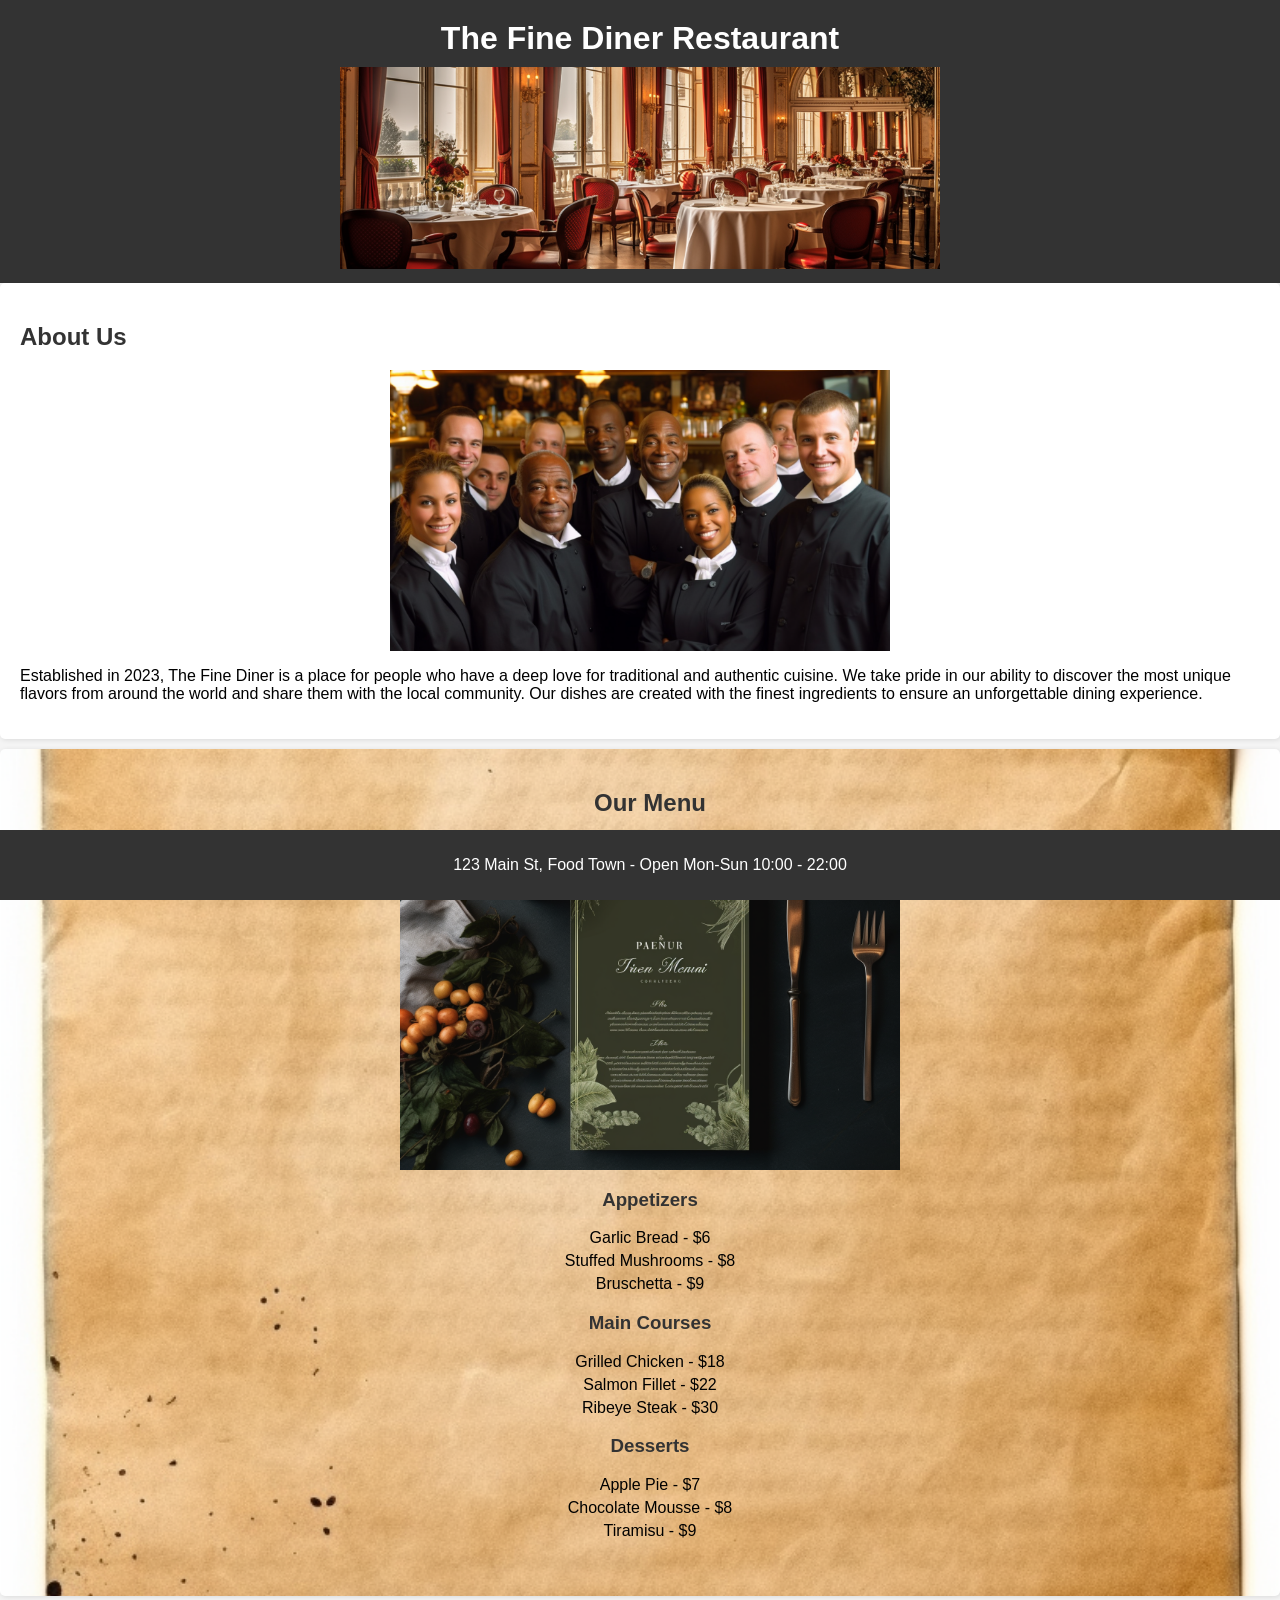
<file: docs/index.html>
<!DOCTYPE html>
<html lang="en">

<head>
    <meta charset="UTF-8">
    <meta name="viewport" content="width=device-width, initial-scale=1.0">
    <title>The Fine Diner</title>
<link rel="stylesheet" href="style.css">
</head>

<body>

    <header>
        <h1>The Fine Diner Restaurant</h1>
        <img src="images/restaurant_interior.png" alt="The Fine Diner interior">
    </header>

    <section>
        <h2>About Us</h2>
        <img src="images/fine_dining_staff.png" alt="The Fine Diner staff">
        <p>
            Established in 2023, The Fine Diner is a place for people who have a deep love for traditional and authentic cuisine. We take pride in our ability to discover the most unique flavors from around the world and share them with the local community. Our dishes are created with the finest ingredients to ensure an unforgettable dining experience.
        </p>
    </section>

    <section id="menu">
        <h2>Our Menu</h2>
        <img src="images/menu.png" alt="The Fine Diner Menu">

        <h3>Appetizers</h3>
        <ul>
            <li>Garlic Bread - $6</li>
            <li>Stuffed Mushrooms - $8</li>
            <li>Bruschetta - $9</li>
        </ul>

        <h3>Main Courses</h3>
        <ul>
            <li>Grilled Chicken - $18</li>
            <li>Salmon Fillet - $22</li>
            <li>Ribeye Steak - $30</li>
        </ul>

        <h3>Desserts</h3>
        <ul>
            <li>Apple Pie - $7</li>
            <li>Chocolate Mousse - $8</li>
            <li>Tiramisu - $9</li>
        </ul>
    </section>


    <footer>
        <p>123 Main St, Food Town - Open Mon-Sun 10:00 - 22:00</p>
    </footer>

</body>

</html>
</file>
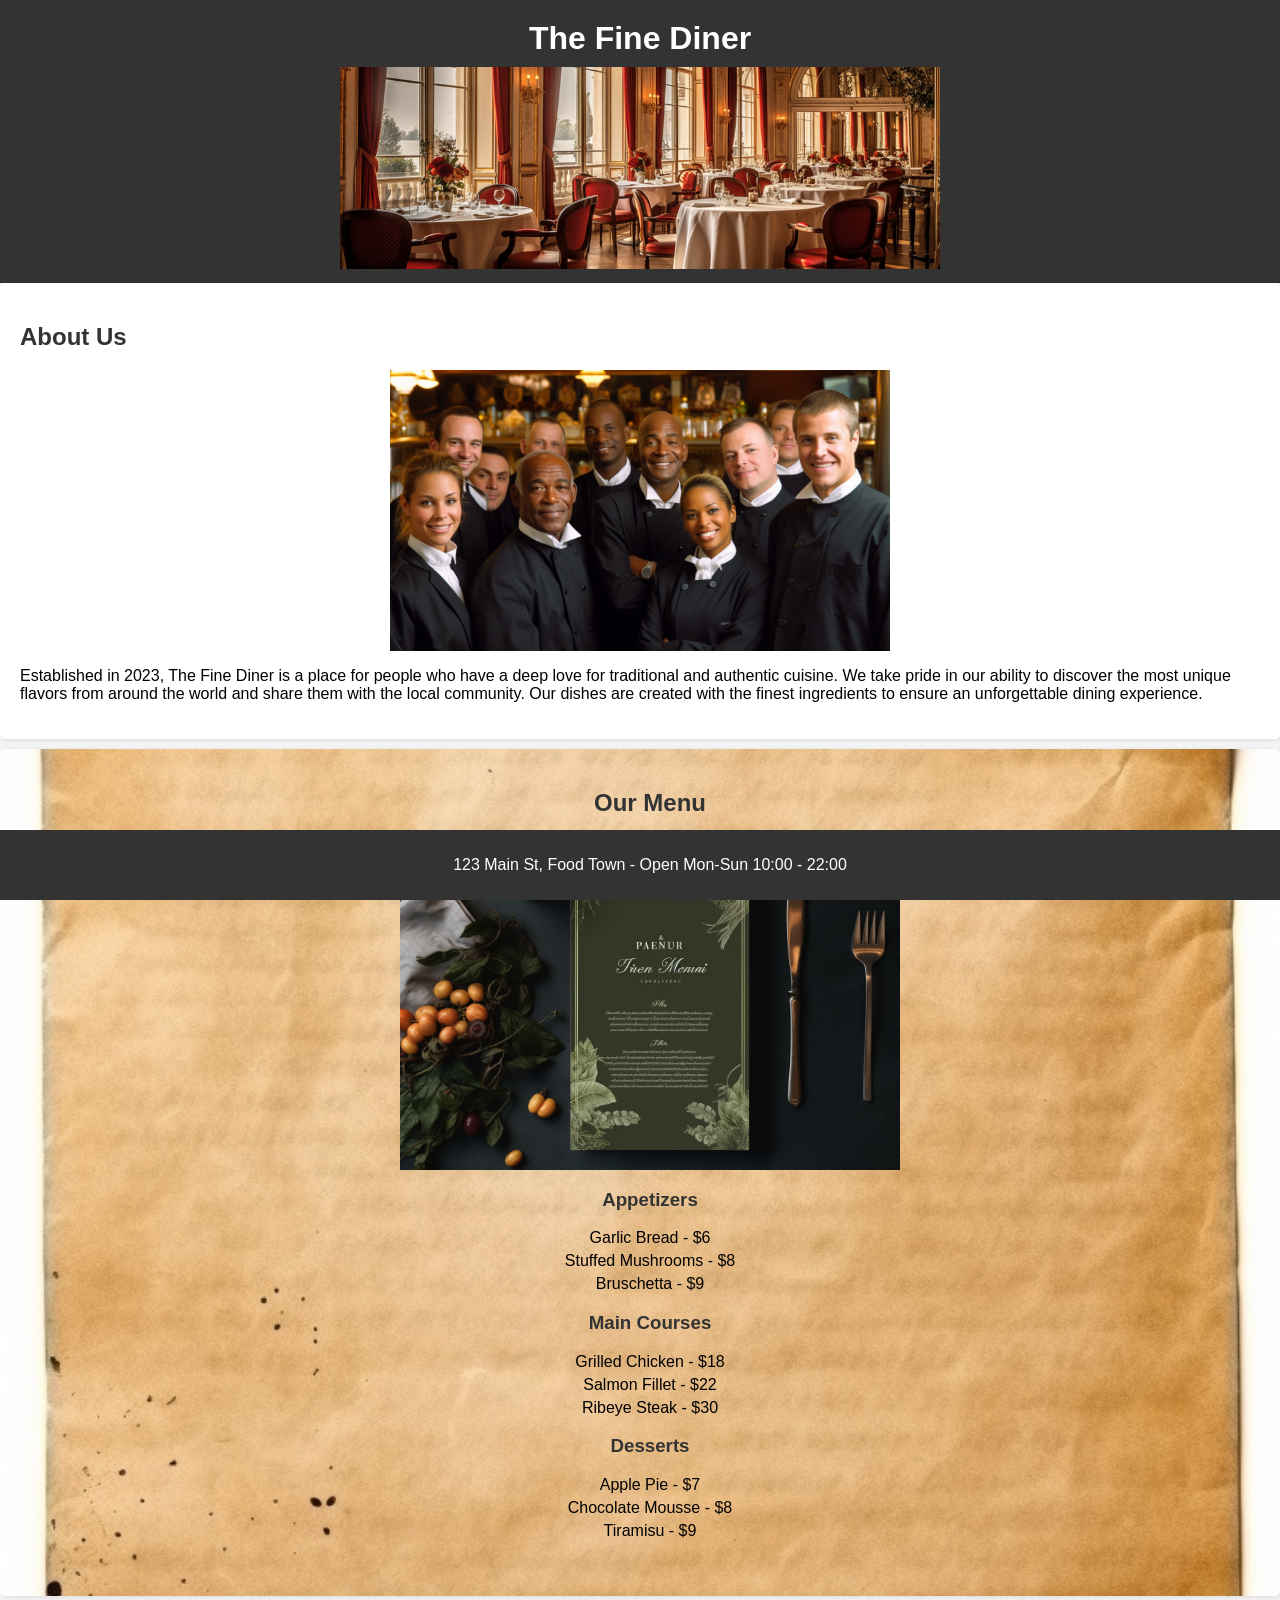
<file: workspace/index.html>
<!DOCTYPE html>
<html lang="en">

<head>
    <meta charset="UTF-8">
    <meta name="viewport" content="width=device-width, initial-scale=1.0">
    <title>The Fine Diner</title>
<!-- Load the CSS style.css sheet -->
<link rel="stylesheet" href="style.css">
</head>

<body>

    <header>
        <h1>The Fine Diner</h1>
        <img src="images/restaurant_interior.png" alt="The Fine Diner interior">
    </header>

    <section>
        <h2>About Us</h2>
        <img src="images/fine_dining_staff.png" alt="The Fine Diner staff">
        <p>
            Established in 2023, The Fine Diner is a place for people who have a deep love for traditional and authentic cuisine. We take pride in our ability to discover the most unique flavors from around the world and share them with the local community. Our dishes are created with the finest ingredients to ensure an unforgettable dining experience.
        </p>
    </section>

    <section id="menu">
        <h2>Our Menu</h2>
        <img src="images/menu.png" alt="The Fine Diner Menu">

        <h3>Appetizers</h3>
        <ul>
            <li>Garlic Bread - $6</li>
            <li>Stuffed Mushrooms - $8</li>
            <li>Bruschetta - $9</li>
        </ul>

        <h3>Main Courses</h3>
        <ul>
            <li>Grilled Chicken - $18</li>
            <li>Salmon Fillet - $22</li>
            <li>Ribeye Steak - $30</li>
        </ul>

        <h3>Desserts</h3>
        <ul>
            <li>Apple Pie - $7</li>
            <li>Chocolate Mousse - $8</li>
            <li>Tiramisu - $9</li>
        </ul>
    </section>


    <footer>
        <p>123 Main St, Food Town - Open Mon-Sun 10:00 - 22:00</p>
    </footer>

</body>

</html>
</file>
<file: docs/style.css>
body {
  font-family: Arial, sans-serif;
  margin: 0;
  padding: 0;
  background-color: #f4f4f4;
}

header {
  background-color: #333;
  color: white;
  text-align: center;
  padding: 10px;
}

header h1 {
  margin: 0;
  padding: 10px 0;
}

header img {
  width: 70%;
  max-width: 600px;
}

section {
  padding: 20px;
  margin-bottom: 10px;
  background-color: white;
  border-radius: 5px;
  box-shadow: 1px 1px 5px rgba(0, 0, 0, 0.1);
}

section img {
  width: 100%;
  max-width: 500px;
  display: block;
  margin: 10px auto;
}

#menu {
  background-image: url('images/paper_bg.png');
  background-size: cover;
  background-position: center;
  padding: 20px 60px 40px 80px; 
  margin-bottom: 20px;
  text-align: center;
}

h2, h3 {
  color: #333;
}

ul {
  padding: 0;
}

li {
  list-style-type: none;
  margin: 5px 0;
}

footer {
  background-color: #333;
  color: white;
  text-align: center;
  padding: 10px;
  position: fixed;
  width: 100%;
  bottom: 0;
}
</file>
<file: workspace/style.css>
body {
  font-family: Arial, sans-serif;
  margin: 0;
  padding: 0;
  background-color: #f4f4f4;
}

header {
  background-color: #333;
  color: white;
  text-align: center;
  padding: 10px;
}

header h1 {
  margin: 0;
  padding: 10px 0;
}

header img {
  width: 70%;
  max-width: 600px;
}

section {
  padding: 20px;
  margin-bottom: 10px;
  background-color: white;
  border-radius: 5px;
  box-shadow: 1px 1px 5px rgba(0, 0, 0, 0.1);
}

section img {
  width: 100%;
  max-width: 500px;
  display: block;
  margin: 10px auto;
}

#menu {
  background-image: url('images/paper_bg.png');
  background-size: cover;
  background-position: center;
  padding: 20px 60px 40px 80px; 
  margin-bottom: 20px;
  text-align: center;
}

h2, h3 {
  color: #333;
}

ul {
  padding: 0;
}

li {
  list-style-type: none;
  margin: 5px 0;
}

footer {
  background-color: #333;
  color: white;
  text-align: center;
  padding: 10px;
  position: fixed;
  width: 100%;
  bottom: 0;
}
</file>
